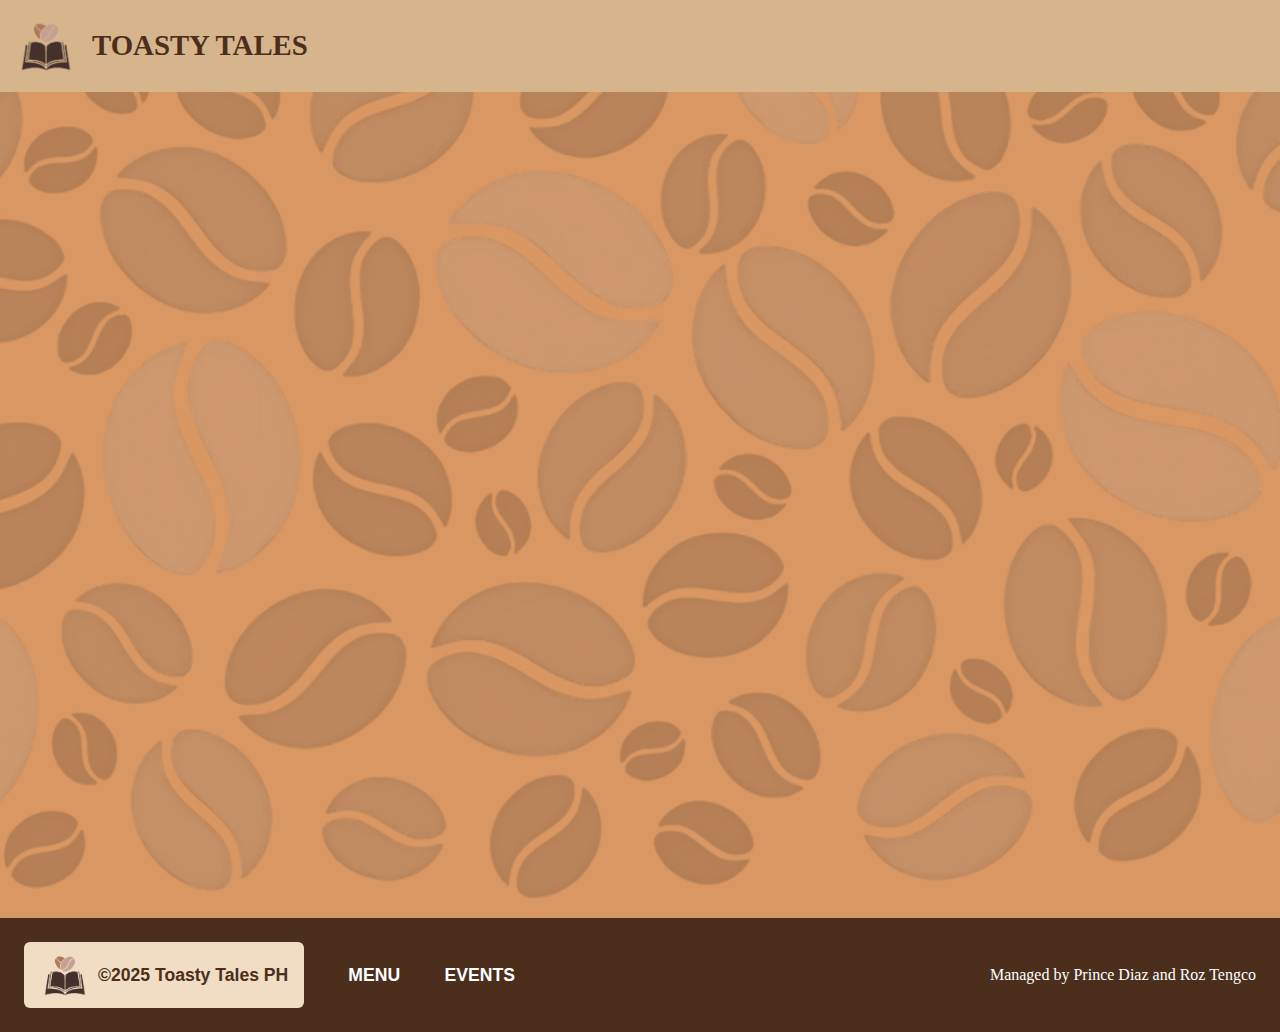
<file: index.html>
<!DOCTYPE html>
<html lang="en">

<head>
  <meta charset="UTF-8">
  <meta name="viewport" content="width=device-width, initial-scale=1.0">
  <title>Toasty Tales Café</title>
  <link rel="stylesheet" href="index.css">
</head>

<body>
  <header>
    <img src="Toasty Tales PNGs/Toasty_Tales_Logo.png" alt="Toasty Tales Logo" class="logo">
    <h1>TOASTY TALES</h1>
  </header>

  <div class="banner">
    <img src="Toasty Tales PNGs/Cup_2.png" alt="Cup2">
    <img src="Toasty Tales PNGs/Cup_4.png" alt="Cup4">
    <img src="Toasty Tales PNGs/Cup_1.png" alt="Cup1">
    <img src="Toasty Tales PNGs/Coffee_Beans.png" alt="Coffee beans">
  </div>

  <div class="welcome">
    <img src="Toasty Tales PNGs/Cup_5.png" alt="Cup5">
    <div class="welcome-text">
      <div>Welcome to the Toasty Tales Café!<br></div>
      <em>Where There's Drinks for Every Tale</em>
    </div>
    <img src="Toasty Tales PNGs/Cup_3.png" alt="Cup3">
  </div>

  <div class="main-content">
    <div class="contact">
      <h3>CONTACT US</h3>
      <div class="contact-body">
        <p><img src="Toasty Tales PNGs/Location.png" alt="LocationIcon" class="icon">
          200 Main Street, Roastersville, WV</p>
        <p><img src="Toasty Tales PNGs/Mail.png" alt="MailIcon" class="icon">
          <a href="mailto:beanbrew@email.com">beanbrew@email.com</a>
        </p>
        <p><img src="Toasty Tales PNGs/Phone.png" alt="PhoneIcon" class="icon">
          <a href="tel:1-888-BREW-NOW">1-888-BREW-NOW</a>
        </p>
      </div>
    </div>

    <div class="special">
      <h2>HOLIDAY LATTE SPECIAL</h2>
      <p><strong>$5 seasonal lattes</strong></p>
      <p>(December 20 - 24)</p>
      <p>Perfect for last-minute shopping breaks!</p>
      <a href="menu.html" class="order-btn">Order Now</a>
    </div>

    <div class="map">
      <h3>Find Us & Stay in Touch</h3>
      <img src="Toasty Tales PNGs/MAP.png" alt="Map to Toasty Tales" style="width:65%; border-radius:5px;">
    </div>
  </div>

  <footer>
    <div class="footer-logo">
      <img src="Toasty Tales PNGs/Toasty_Tales_Logo.png" alt="Toasty Tales Logo"
        style="height:50px; vertical-align:middle;">
      <span>©2025 Toasty Tales PH</span>
    </div>

    <nav>
      <a href="menu.html">MENU</a>
      <a href="events.html">EVENTS</a>
    </nav>

    <div class="manager">
      Managed by Prince Diaz and Roz Tengco
    </div>
  </footer>
</body>

</html>
</file>
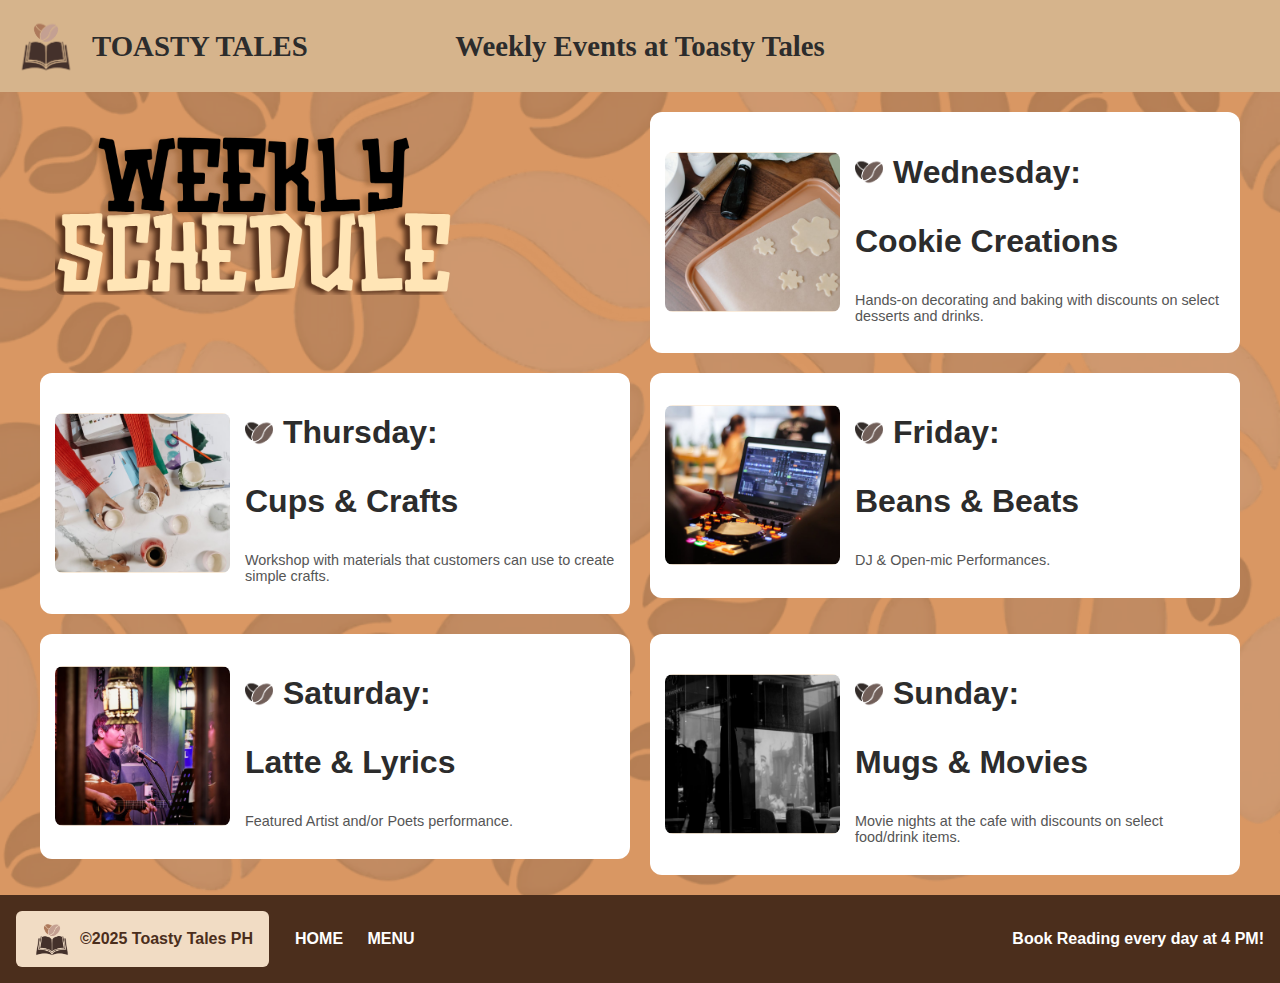
<file: events.html>
<!DOCTYPE html>
<html lang="en">

<head>
  <meta charset="UTF-8" />
  <meta name="viewport" content="width=device-width, initial-scale=1.0" />
  <title>Toasty Tales Café</title>
  <link rel="stylesheet" href="events.css">
</head>

<body>
  <header>
    <img src="Toasty Tales PNGs/Toasty_Tales_Logo.png" alt="Toasty Tales Logo" class="logo">
    <h1>TOASTY TALES</h1>
    <div class="header-title">
      <h1>Weekly Events at Toasty Tales</h1>
    </div>
  </header>

  <main class="schedule">
    <div class="card-logo">
      <img src="Toasty Tales PNGs/Weekly_Schedule.png" alt="Toasty Tales Logo">
    </div>

    <div class="card">
      <img src="Toasty Tales PNGs/Cookie_Creations.png" alt="Cookie Creations">
      <div>
        <h2>Wednesday:</h2>
        <h3>Cookie Creations</h3>
        <p>Hands-on decorating and baking with discounts on select desserts and drinks.</p>
      </div>
    </div>

    <div class="card">
      <img src="Toasty Tales PNGs/Cups_&_Crafts.png" alt="Cups & Crafts">
      <div>
        <h2>Thursday:</h2>
        <h3>Cups & Crafts</h3>
        <p>Workshop with materials that customers can use to create simple crafts.</p>
      </div>
    </div>

    <div class="card">
      <img src="Toasty Tales PNGs/Beans_&_Beats.png" alt="Beans & Beats">
      <div>
        <h2>Friday:</h2>
        <h3>Beans & Beats</h3>
        <p>DJ & Open-mic Performances.</p>
      </div>
    </div>

    <div class="card">
      <img src="Toasty Tales PNGs/Latte_&_Lyrics.png" alt="Latte & Lyrics">
      <div>
        <h2>Saturday:</h2>
        <h3>Latte & Lyrics</h3>
        <p>Featured Artist and/or Poets performance.</p>
      </div>
    </div>

    <div class="card">
      <img src="Toasty Tales PNGs/Mugs_&_Movies.png" alt="Mugs & Movies">
      <div>
        <h2>Sunday:</h2>
        <h3>Mugs & Movies</h3>
        <p>Movie nights at the cafe with discounts on select food/drink items.</p>
      </div>
    </div>
  </main>

  <footer>
    <div class="footer-left">
      <div class="footer-logo">
        <img src="Toasty Tales PNGs/Toasty_Tales_Logo.png" alt="Toasty Tales Logo"
          style="height:40px; vertical-align:middle;">
        <span>©2025 Toasty Tales PH</span>
      </div>

      <nav>
        <a href="index.html">HOME</a>
        <a href="menu.html">MENU</a>
      </nav>
    </div>

    <div class="footer-right">
      Book Reading every day at 4 PM!
    </div>
  </footer>
</body>

</html>
</file>
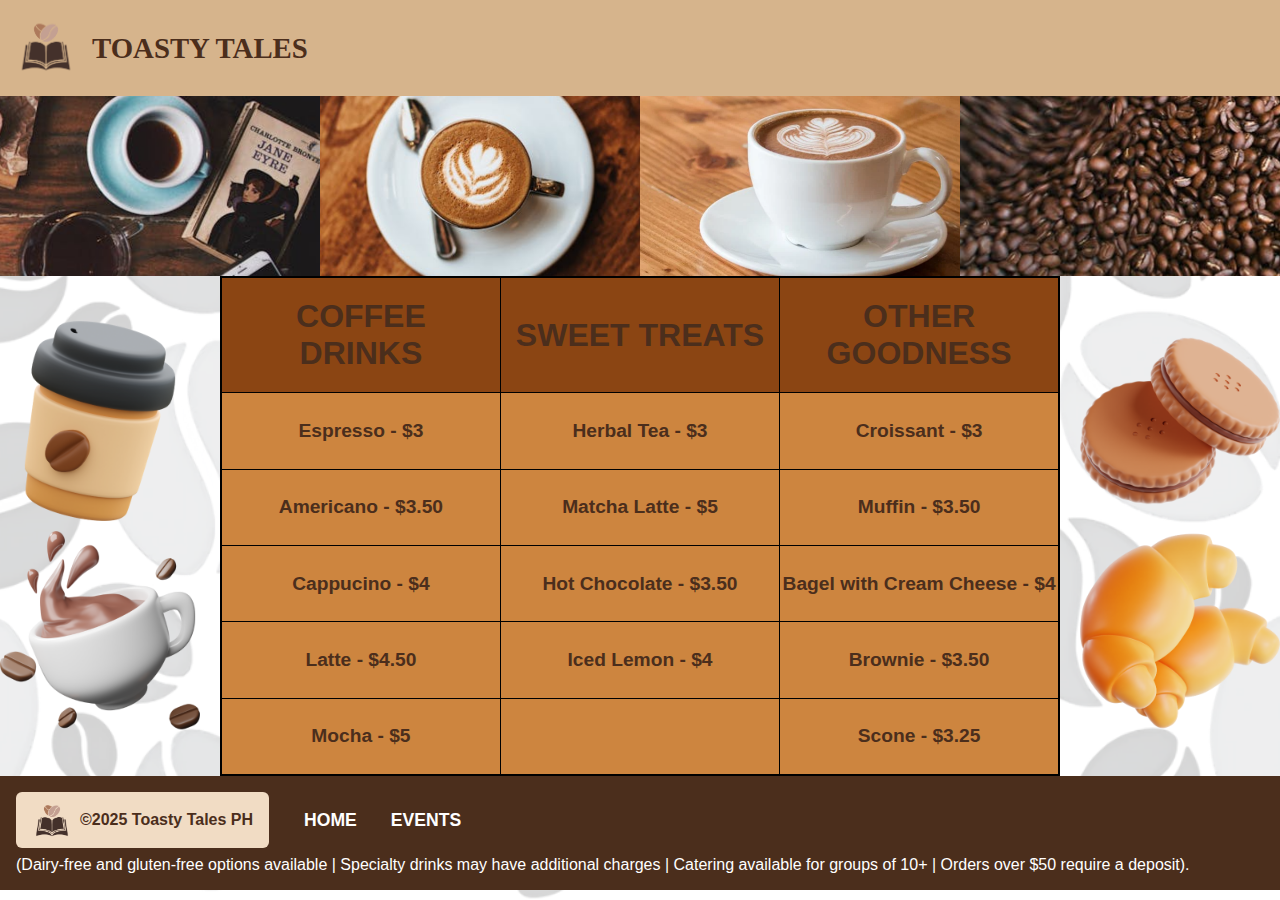
<file: menu.html>
<!DOCTYPE html>
<html lang="en">

<head>
    <meta charset="UTF-8">
    <meta name="viewport" content="width=device-width, initial-scale=1.0">
    <title>Toasty Tales Café</title>
    <link rel="stylesheet" href="menu.css">
</head>

<body>
    <header>
        <div>
            <img src="Toasty Tales PNGs/Toasty_Tales_Logo.png" alt="Toasty Tales Logo" class="logo">
        </div>
        <h1>TOASTY TALES</h1>
    </header>

    <div class="banner">
        <img src="Toasty Tales PNGs/Cup_2.png" alt="Cup2">
        <img src="Toasty Tales PNGs/Cup_4.png" alt="Cup4">
        <img src="Toasty Tales PNGs/Cup_1.png" alt="Cup1">
        <img src="Toasty Tales PNGs/Coffee_Beans.png" alt="Coffee beans">
    </div>

    <div class="container">
        <div class="side">
            <img src="Toasty Tales PNGs/Cup_Of_Coffee.png" alt="" class="side-image">
            <img src="Toasty Tales PNGs/Mug_Of_Coffee.png" alt="" class="side-image">
        </div>

        <table border="2">
            <th>COFFEE DRINKS</th>
            <th>SWEET TREATS</th>
            <th>OTHER GOODNESS</th>
            <tr>
                <td>Espresso - $3</td>
                <td>Herbal Tea - $3</td>
                <td>Croissant - $3</td>
            </tr>
            <tr>
                <td>Americano - $3.50</td>
                <td>Matcha Latte - $5</td>
                <td>Muffin - $3.50</td>
            </tr>
            <tr>
                <td>Cappucino - $4</td>
                <td>Hot Chocolate - $3.50</td>
                <td>Bagel with Cream Cheese - $4</td>
            </tr>
            <tr>
                <td>Latte - $4.50</td>
                <td>Iced Lemon - $4</td>
                <td>Brownie - $3.50</td>
            </tr>
            <tr>
                <td>Mocha - $5</td>
                <td></td>
                <td>Scone - $3.25</td>
            </tr>
        </table>

        <div class="side side-right">
            <img src="Toasty Tales PNGs/Cookies.png" alt="" class="side-image">
            <img src="Toasty Tales PNGs/Baguette.png" alt="" class="side-image">
        </div>
    </div>

    <footer>
        <div class="footer-left">
            <div class="footer-logo">
                <img src="Toasty Tales PNGs/Toasty_Tales_Logo.png" alt="Toasty Tales Logo"
                    style="height:40px; vertical-align:middle;">
                <span>©2025 Toasty Tales PH</span>
            </div>
            <nav>
                <a href="index.html">HOME</a>
                <a href="events.html">EVENTS</a>
            </nav>
        </div>

        <div class="footer-right">
            (Dairy-free and gluten-free options available |
            Specialty drinks may have additional charges |
            Catering available for groups of 10+ |
            Orders over $50 require a deposit).
        </div>
    </footer>
</body>

</html>
</file>
<file: index.css>
:root {
  --brown: #4b2e1c;
  --light-brown: #f1dcc4;
  --accent: #7cb97c;
}

body {
  font-family: Arial, sans-serif;
  margin: 0;
  color: var(--brown);
  line-height: 1.5;
  background-color: #d99763;
  background-image: url("Toasty Tales PNGs/Coffee_Bean_Pattern.png");
  background-repeat: no-repeat;
  background-size: cover;
  background-attachment: fixed;
  background-position: center center;
}

header {
  display: flex;
  align-items: center;
  background-color: #d6b48c;
  padding: 1rem;
  flex-wrap: wrap;
}

header img.logo {
  height: 60px;
  margin-right: 1rem;
  flex-shrink: 0;
  transition: transform 0.3s ease, box-shadow 0.3s ease;
}

header img.logo:hover {
  transform: scale(1.15);
  box-shadow: 0 4px 12px rgba(0, 0, 0, 0.25);
}

header h1 {
  font-size: 1.8rem;
  margin: 0;
  font-family: 'Times New Roman', serif;
}

.banner {
  display: grid;
  grid-template-columns: repeat(auto-fit, minmax(200px, 1fr));
}

.banner img {
  width: 100%;
  height: 180px;
  object-fit: cover;
  opacity: 0;
  transform: translateY(20px);
  animation: fadeInUp 0.8s ease forwards;
}

.banner img:nth-child(2) {
  animation-delay: 0.2s;
}

.banner img:nth-child(3) {
  animation-delay: 0.4s;
}

.banner img:nth-child(4) {
  animation-delay: 0.6s;
}

.welcome {
  display: flex;
  flex-wrap: wrap;
  justify-content: center;
  align-items: center;
  padding: 1rem;
  background-color: rgba(217, 151, 99, 0);
  gap: 1rem;
}

.welcome-text {
  font-size: 1.2rem;
  font-weight: bold;
  background-color: var(--light-brown);
  padding: 0.75rem 1rem;
  border-radius: 10px;
  display: inline-block;
  min-width: 200px;
  text-align: center;
  opacity: 0;
  transform: translateY(20px);
  animation: fadeInUp 0.8s ease 0.8s forwards, pulse 4s ease-in-out infinite;
}

.welcome-text div:first-child {
  font-family: 'Times New Roman', serif;
}

.welcome img {
  height: 250px;
  border-radius: 10px;
  flex-shrink: 0;
  opacity: 0;
  transform: translateY(20px);
  animation: fadeInUp 0.8s ease 0.8s forwards, sway 6s ease-in-out infinite;
}

.main-content {
  display: grid;
  grid-template-columns: repeat(auto-fit, minmax(250px, 1fr));
  gap: 1rem;
  padding: 1rem;
}

.contact,
.special,
.map {
  background-color: var(--light-brown);
  border-radius: 10px;
  padding: 2rem;
  text-align: center;
  transition: transform 0.3s ease, box-shadow 0.3s ease;
  opacity: 0;
  transform: translateY(20px);
  animation: fadeInUp 0.8s ease forwards;
}

.contact:hover,
.special:hover,
.map:hover {
  transform: translateY(-6px) scale(1.02);
  box-shadow: 0 8px 18px rgba(0, 0, 0, 0.2);
}

.contact h3,
.special h2,
.map h3 {
  margin-top: 0;
  font-family: 'Times New Roman', serif;
}

.contact h3 {
  font-size: 1.8rem;
  margin-bottom: 1rem;
}

.contact .contact-body {
  display: inline-block;
  text-align: left;
  min-width: 220px;
  font-size: 1.2rem;
  line-height: 2;
}

.contact .contact-body p {
  display: flex;
  align-items: center;
  gap: 8px;
  margin: 0.6rem 0;
}

.contact .contact-body img.icon {
  width: 22px;
  height: auto;
  flex-shrink: 0;
}

.contact .contact-body a {
  color: inherit;
  text-decoration: none;
}

.contact .contact-body a:hover {
  text-decoration: underline;
}

.special {
  border: 2px dashed var(--brown);
}

.special h2 {
  margin: 10px 0 5px;
  font-size: 1.8rem;
}

.special p {
  margin: 5px 0;
  font-size: 1.1rem;
  line-height: 1.8;
}

.order-btn {
  display: inline-block;
  background-color: var(--accent);
  color: #fff;
  padding: 0.75rem 1.25rem;
  margin-top: 5px;
  text-decoration: none;
  border-radius: 5px;
  font-weight: bold;
  font-size: 1rem;
  transition: background-color 0.3s ease, transform 0.3s ease;
}

.order-btn:hover {
  background-color: #68a468;
  transform: scale(1.05);
}

.map h3 {
  font-size: 1.8rem;
}

footer {
  background-color: var(--brown);
  color: #fff;
  padding: 1.5rem;
  display: flex;
  justify-content: space-between;
  align-items: center;
  flex-wrap: wrap;
  gap: 1.5rem;
}

footer div {
  font-size: 1.1rem;
}

footer nav a {
  color: #fff;
  text-decoration: none;
  margin: 0 20px;
  font-weight: bold;
  font-size: 1.1rem;
  transition: color 0.3s ease, transform 0.3s ease;
}

footer nav a:hover {
  text-decoration: underline;
  color: var(--accent);
  transform: scale(1.1);
}

.manager {
  font-size: 1rem;
  text-align: right;
  flex: 1;
  font-family: 'Times New Roman', serif;
}

.footer-logo {
  background-color: var(--light-brown);
  padding: 0.5rem 1rem;
  border-radius: 6px;
  display: flex;
  align-items: center;
  gap: 0.5rem;
  transition: transform 0.3s ease, box-shadow 0.3s ease;
}

.footer-logo:hover {
  transform: translateY(-5px);
  box-shadow: 0 6px 12px rgba(0, 0, 0, 0.25);
}

.footer-logo span {
  color: var(--brown);
  font-weight: bold;
}

@media (max-width: 768px) {
  header {
    flex-direction: column;
    text-align: center;
  }

  header img.logo {
    margin: 0 auto 0.5rem;
    height: 50px;
  }

  header h1 {
    font-size: 1.6rem;
  }

  .banner img {
    height: 150px;
  }

  .welcome {
    flex-direction: column;
    gap: 0.5rem;
  }

  .welcome img {
    height: 180px;
  }

  .welcome-text {
    font-size: 1rem;
    min-width: auto;
    padding: 0.5rem 0.75rem;
  }

  .main-content {
    grid-template-columns: 1fr;
  }

  .contact .contact-body {
    font-size: 1.1rem;
  }

  .special h2,
  .map h3,
  .contact h3 {
    font-size: 1.5rem;
  }

  footer {
    flex-direction: column;
    text-align: center;
    gap: 1rem;
  }

  footer nav a {
    margin: 0 15px;
    font-size: 1rem;
  }

  .manager {
    text-align: center;
    font-size: 0.95rem;
  }
}

@media (max-width: 480px) {
  header h1 {
    font-size: 1.4rem;
  }

  .banner img {
    height: 120px;
  }

  .special h2,
  .map h3 {
    font-size: 1.4rem;
  }

  .contact .contact-body {
    display: block;
    width: 100%;
    text-align: left;
    font-size: 1rem;
    line-height: 1.6;
  }

  footer {
    flex-direction: column;
    text-align: center;
  }

  footer nav a {
    margin: 0 10px;
    font-size: 1rem;
  }
}

@keyframes fadeInUp {
  from {
    opacity: 0;
    transform: translateY(20px);
  }

  to {
    opacity: 1;
    transform: translateY(0);
  }
}

@keyframes pulse {
  0% {
    transform: translateY(0) scale(1);
  }

  50% {
    transform: translateY(0) scale(1.03);
  }

  100% {
    transform: translateY(0) scale(1);
  }
}

@keyframes sway {
  0% {
    transform: translateY(0) rotate(0deg);
  }

  25% {
    transform: translateY(-2px) rotate(1deg);
  }

  50% {
    transform: translateY(0) rotate(0deg);
  }

  75% {
    transform: translateY(-2px) rotate(-1deg);
  }

  100% {
    transform: translateY(0) rotate(0deg);
  }
}
</file>
<file: events.css>
:root {
  --brown: #4b2e1c;
  --light-brown: #f1dcc4;
  --accent: #7cb97c;
}

body {
  font-family: Arial, sans-serif;
  color: #2c2c2c;
  background-color: #d99763;
  background-image: url("Toasty Tales PNGs/Coffee_Bean_Pattern.png");
  background-repeat: no-repeat;
  background-size: cover;
  background-attachment: fixed;
  background-position: center center;
  margin: 0;
}

header {
  display: flex;
  align-items: center;
  background-color: #d6b48c;
  padding: 1rem;
  flex-wrap: wrap;
  position: relative;
}

header img.logo {
  height: 60px;
  margin-right: 1rem;
  flex-shrink: 0;
}

header h1 {
  font-size: 1.8rem;
  margin: 0;
  font-family: 'Times New Roman', serif;
}

.header-title {
  position: absolute;
  left: 50%;
  transform: translateX(-50%);
  font-size: 1.5rem;
  font-weight: bold;
  white-space: nowrap;
}

.schedule {
  display: grid;
  grid-template-columns: 1fr 1fr;
  gap: 20px;
  padding: 20px;
  justify-content: center;
  align-items: start;
  max-width: 1200px;
  margin: 0 auto;
}

.card {
  background: #fff;
  border-radius: 12px;
  overflow: hidden;
  display: flex;
  gap: 15px;
  padding: 15px;
  align-items: center;
  min-height: 175px;
  transition: transform 0.3s ease, box-shadow 0.3s ease;
  cursor: pointer;
}

.card:hover {
  transform: translateY(-8px) scale(1.02);
  box-shadow: 0 10px 25px rgba(0, 0, 0, 0.3);
}

.card-logo {
  border-radius: 12px;
  overflow: hidden;
  display: flex;
  gap: 15px;
  padding: 15px;
  align-items: center;
  min-height: 175px;
}

.card-logo img {
  width: 400px;
  height: 160px;
  object-fit: cover;
  border-radius: 8px;
}

.card img {
  width: 175px;
  height: 160px;
  object-fit: cover;
  border-radius: 8px;
}

.card h2 {
  font-family: 'Lucida Sans', 'Lucida Sans Regular', 'Lucida Grande', 'Lucida Sans Unicode', Geneva, Verdana, sans-serif;
  font-size: xx-large;
  position: relative;
  display: flex;
  align-items: center;
  padding-left: 0;
}

.card h2::before {
  content: "";
  display: inline-block;
  margin-right: 10px;
  width: 28px;
  height: 28px;
  background-image: url("Toasty Tales PNGs/Coffee_Heart.png");
  background-size: contain;
  background-repeat: no-repeat;
  flex-shrink: 0;
}

.card h3 {
  font-family: 'Franklin Gothic Medium', 'Arial Narrow', Arial, sans-serif;
  font-size: xx-large;
}

.card p {
  font-size: 0.9rem;
  color: #555;
}

footer {
  background-color: var(--brown);
  color: #fff;
  padding: 1rem;
  display: flex;
  justify-content: space-between;
  align-items: center;
  flex-wrap: wrap;
  gap: 0.5rem;
}

.footer-left {
  display: flex;
  align-items: center;
  gap: 1rem;
  flex-wrap: wrap;
}

.footer-logo {
  background-color: var(--light-brown);
  padding: 0.5rem 1rem;
  border-radius: 6px;
  display: flex;
  align-items: center;
  gap: 0.5rem;
}

.footer-logo span {
  color: var(--brown);
  font-weight: bold;
  font-size: 1rem;
  font-family: Arial, sans-serif;
}

footer nav a {
  font-family: Arial, sans-serif;
  color: #fff;
  text-decoration: none;
  margin: 0 10px;
  font-weight: bold;
}

footer nav a:hover {
  text-decoration: underline;
}

.footer-right {
  font-size: 1rem;
  text-align: right;
  flex: 1;
  font-family: Arial, sans-serif;
  font-weight: bold;
}

@media (max-width: 768px) {
  header {
    flex-direction: column;
    text-align: center;
    position: relative;
  }

  header img.logo {
    margin: 0 auto 0.5rem;
    height: 50px;
  }

  .header-title {
    position: static;
    transform: none;
    margin-top: 0.5rem;
  }

  header h1 {
    font-size: 1.5rem;
  }

  .schedule {
    grid-template-columns: 1fr;
    padding: 10px;
    gap: 20px;
  }

  .card,
  .card-logo {
    flex-direction: column;
    align-items: center;
    text-align: center;
    min-height: auto;
  }

  .card img {
    width: 100%;
    max-width: 320px;
    height: auto;
    margin-bottom: 10px;
  }

  .card-logo img {
    width: 100%;
    max-width: 400px;
    height: auto;
    margin: 0 auto;
  }

  .card h2 {
    font-size: 1.3rem;
    margin: 0.3rem 0;
    justify-content: center;
  }

  .card h3 {
    font-size: 1.1rem;
    margin: 0.2rem 0;
  }

  .card p {
    font-size: 0.9rem;
    padding: 0 10px;
  }

  footer {
    flex-direction: column;
    text-align: center;
    gap: 10px;
  }

  .footer-left {
    flex-direction: column;
    gap: 8px;
  }

  .footer-right {
    font-size: 0.9rem;
    text-align: center;
  }
}

@media (max-width: 480px) {
  footer {
    flex-direction: column;
    text-align: center;
  }

  .footer-left {
    justify-content: center;
  }

  .footer-right {
    text-align: center;
    flex: unset;
  }

  .card h2 {
    font-size: 1.2rem;
    justify-content: center;
  }

  .card h2::before {
    width: 18px;
    height: 18px;
    margin-right: 6px;
  }
}
</file>
<file: menu.css>
:root {
  --brown: #4b2e1c;
  --light-brown: #f1dcc4;
  --accent: #7cb97c;
}

body {
  background-image: url("Toasty Tales PNGs/Coffee_Bean_Pattern.png");
  background-repeat: no-repeat;
  background-size: cover;
  background-attachment: fixed;
  background-position: center center;
  margin: 0;
  color: var(--brown);
}

header {
  display: flex;
  align-items: center;
  background-color: #d6b48c;
  padding: 1rem;
  flex-wrap: wrap;
}

header img.logo {
  height: 60px;
  margin-right: 1rem;
  flex-shrink: 0;
}

header h1 {
  font-size: 1.8rem;
  margin: 0;
}

.banner {
  display: grid;
  grid-template-columns: repeat(auto-fit, minmax(200px, 1fr));
}

.banner img {
  width: 100%;
  height: 180px;
  object-fit: cover;
}

.container {
  display: flex;
  justify-content: center;
  align-items: center;
  gap: 20px;
}

.side-image {
  width: 200px;
  height: auto;
  animation: sway 6s ease-in-out infinite;
}

.side {
  display: flex;
  flex-direction: column;
  gap: 10px;
}

table {
  width: 80%;
  height: 500px;
  table-layout: fixed;
  margin-left: auto;
  margin-right: auto;
  border-collapse: collapse;
  border: 2px solid black;
  text-align: center;
}

th {
  background-color: saddlebrown;
  padding: 10px;
  font-family: 'Gill Sans', 'Gill Sans MT', Calibri, 'Trebuchet MS', sans-serif;
  font-size: xx-large;
}

td {
  padding: 20px 0;
  background-color: peru;
  font-family: 'Lucida Sans', 'Lucida Sans Regular', 'Lucida Grande', 'Lucida Sans Unicode', Geneva, Verdana, sans-serif;
  font-size: larger;
  font-weight: bold;
}

footer {
  background-color: var(--brown);
  color: #fff;
  padding: 1rem;
  display: flex;
  justify-content: space-between;
  align-items: center;
  flex-wrap: wrap;
  gap: 0.5rem;
}

.footer-left {
  display: flex;
  align-items: center;
  gap: 20px;
}

.footer-logo {
  background-color: var(--light-brown);
  padding: 0.5rem 1rem;
  border-radius: 6px;
  display: flex;
  align-items: center;
  gap: 0.5rem;
}

.footer-logo span {
  color: var(--brown);
  font-weight: bold;
  font-size: 1rem;
  font-family: Arial, sans-serif;
}

footer nav a {
  color: #fff;
  text-decoration: none;
  margin: 0 15px;
  font-weight: bold;
  font-size: 1.1rem;
  font-family: Arial, sans-serif;
}

footer nav a:hover {
  text-decoration: underline;
}

.footer-right {
  font-size: 1rem;
  font-family: Arial, sans-serif;
}

@media (max-width: 768px) {
  header {
    flex-direction: column;
    text-align: center;
  }

  header img.logo {
    margin: 0 auto 0.5rem;
    height: 50px;
  }

  header h1 {
    font-size: 1.5rem;
  }

  .container {
    flex-direction: column;
    align-items: center;
  }

  .side {
    width: 100%;
    display: flex;
    flex-direction: column;
    justify-content: center;
    align-items: center;
    gap: 12px;
    padding: 0 12px;
    box-sizing: border-box;
  }

  .side-right {
    flex-direction: row;
    justify-content: center;
    align-items: center;
    flex-wrap: wrap;
  }

  .side-image {
    display: block;
    margin: 0 auto;
    width: 45%;
    max-width: 180px;
    min-width: 80px;
    height: auto;
  }

  table {
    width: 95%;
    font-size: 0.9rem;
  }

  th {
    font-size: 1.2rem;
  }

  td {
    font-size: 0.9rem;
    padding: 10px;
  }

  footer {
    flex-direction: column;
    text-align: center;
  }

  .footer-left {
    flex-direction: column;
    gap: 10px;
  }

  .footer-right {
    font-size: 0.85rem;
  }
}

@media (max-width: 480px) {
  header h1 {
    font-size: 1.2rem;
  }

  .side {
    flex-direction: column;
    gap: 10px;
    padding: 0 10px;
  }

  .side-right {
    flex-direction: row;
    justify-content: center;
    align-items: center;
  }

  .side-image {
    display: block;
    margin: 0 auto;
    width: 80px;
    max-width: 45%;
    height: auto;
  }

  th {
    font-size: 1rem;
  }

  td {
    font-size: 0.8rem;
  }

  footer nav a {
    margin: 0 8px;
    font-size: 0.9rem;
  }
}

@keyframes sway {
  0% {
    transform: translateY(0) rotate(0deg);
  }

  25% {
    transform: translateY(-3px) rotate(1deg);
  }

  50% {
    transform: translateY(0) rotate(0deg);
  }

  75% {
    transform: translateY(-3px) rotate(-1deg);
  }

  100% {
    transform: translateY(0) rotate(0deg);
  }
}
</file>
